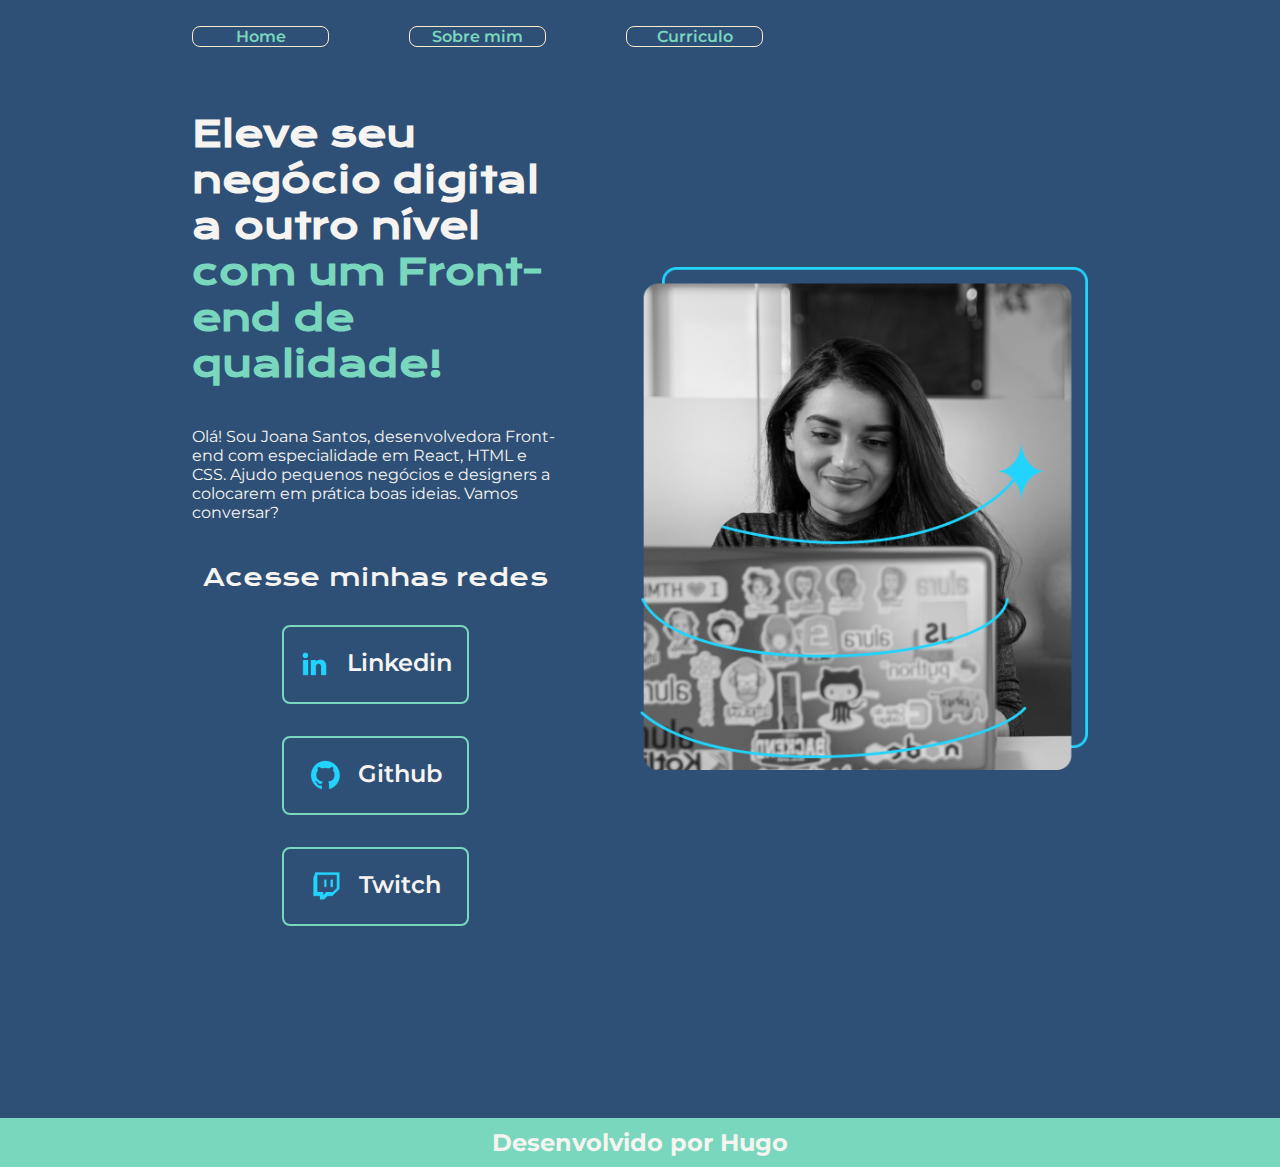
<file: index.html>
<!DOCTYPE html>
<html lang="pt-br">
<head>
    <meta charset="UTF-8">
    <meta name="viewport" content="width=device-width, initial-scale=1.0">
    <title>Portfolio</title>
    <link rel="stylesheet" href="/styles/style.css">
</head>
<body>
    <header class="cabecalho">
        <nav class="cabecalho__menu">
        <a class="cabecalho__menu__links" href="index.html">
             Home</a>
        <a class="cabecalho__menu__links" href="about.html">  
            Sobre mim</a>
            <a class="cabecalho__menu__links" href="curriculo.html">  
                Curriculo</a>
        </nav>     
    </header>
    <main class="apresentacao">
        <section class="apresentacao__conteudo">
            <h1 class="apresentacao__conteudo__titulo">
                Eleve seu negócio digital a outro nível <strong class ="titulo-destaque">com um Front-end de qualidade!</strong>
            </h1>
            <p class="apresentacao__conteudo__texto"> Olá! Sou Joana Santos, desenvolvedora Front-end com especialidade em React, HTML e CSS. Ajudo pequenos negócios e designers a colocarem em prática boas ideias. Vamos conversar?</p>
            
            <div class="apresentacao__links">
                <h2 class = "apresentacao__links__subtitulo">Acesse minhas redes</h2>
                <a class="apresentacao__links__navegacao" href="https://www.linkedin.com/in/hugo-paz-01b272134/"> 
                    <img src="/assets/linkedin.png" alt="Linkedin Hugo Paz">
                    Linkedin</a>
                <a class="apresentacao__links__navegacao" href="https://github.com/DevHugo-Cyber"> 
                    <img src="/assets/github.png" alt="github DevHugo-Cyber">
                    Github</a>
                    <a class="apresentacao__links__navegacao" href="https://www.twitch.tv/hpjskarx">
                        <img src="/assets/twitch.png" alt="Link para minha twitch">
                        Twitch</a>
            </div>

    </section>
        <img class="apresentacao__imagem" src="/assets/Imagem.png" alt="Foto da Joana Santos Programando">  
    </main>
    
    <footer class="rodape">
        <p><strong> Desenvolvido por Hugo</strong></p>
    </footer>
</body> 
</html>
</file>
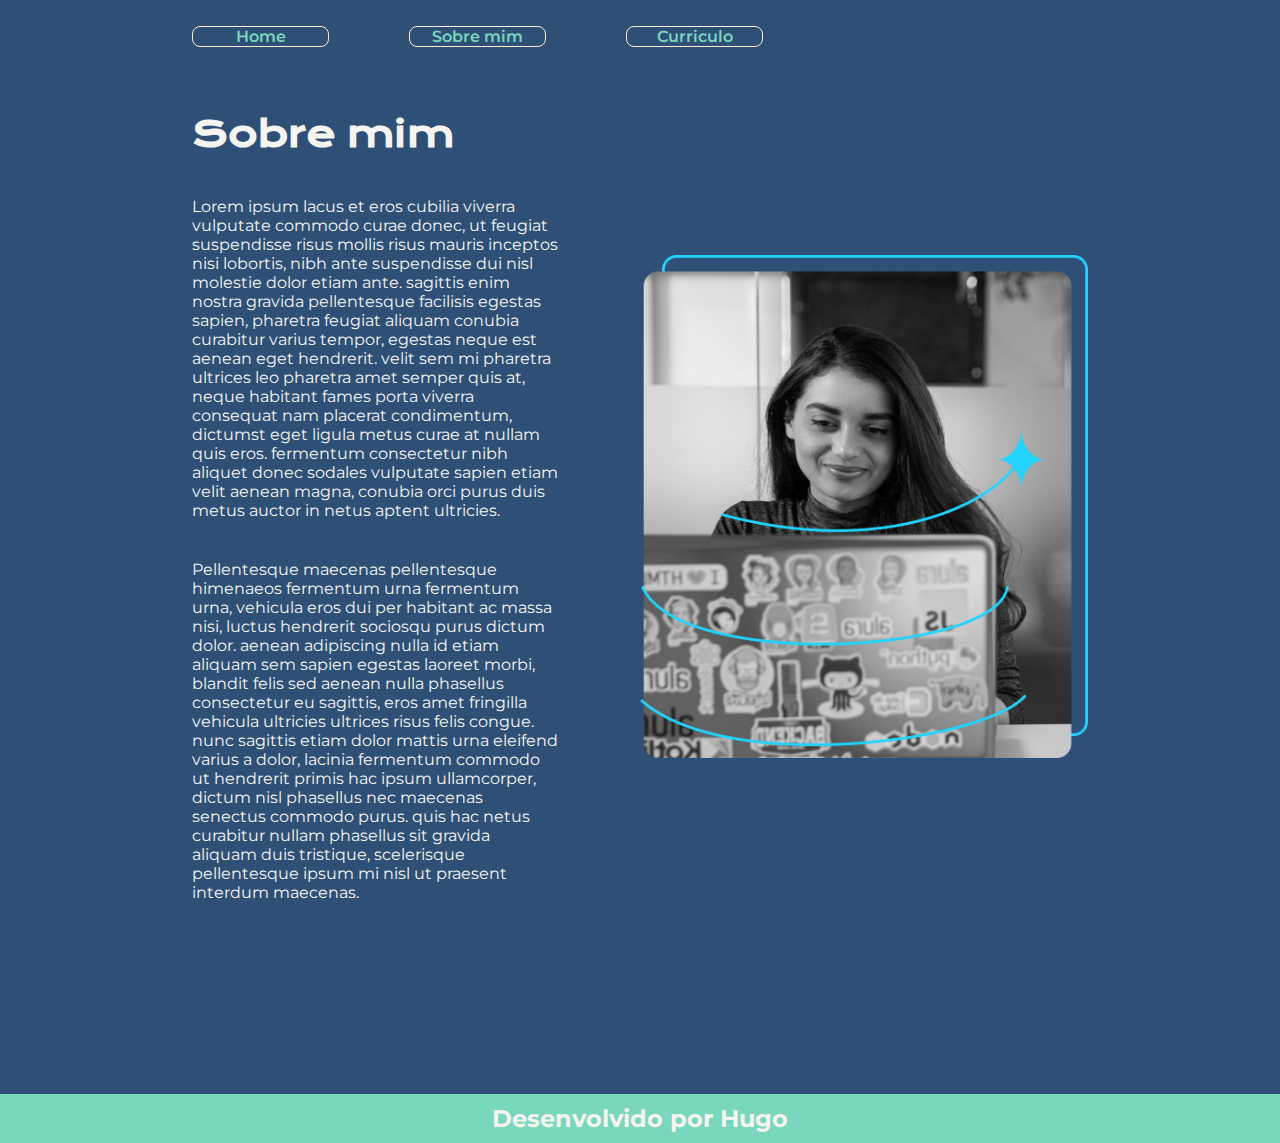
<file: about.html>
<!DOCTYPE html>
<html lang="pt-br">
<head>
    <meta charset="UTF-8">
    <meta name="viewport" content="width=device-width, initial-scale=1.0">
    <title>Sobre mim</title>
    <link rel="stylesheet" href="/styles/style.css">
</head>
<body>
    <header class="cabecalho">
        <nav class="cabecalho__menu">
        <a class="cabecalho__menu__links" href="index.html">
             Home</a>
        <a class="cabecalho__menu__links" href="about.html">  
            Sobre mim</a>
            <a class="cabecalho__menu__links" href="curriculo.html">  
                Curriculo</a>
        </nav>     
    </header>

    <main class="apresentacao">
        <section class="apresentacao__conteudo">
            <h1 class="apresentacao__conteudo__titulo">Sobre mim</h1>
            <p class="apresentacao__conteudo__texto">Lorem ipsum lacus et eros cubilia viverra vulputate commodo curae donec, ut feugiat suspendisse risus mollis risus mauris inceptos nisi lobortis, nibh ante suspendisse dui nisl molestie dolor etiam ante. sagittis enim nostra gravida pellentesque facilisis egestas sapien, pharetra feugiat aliquam conubia curabitur varius tempor, egestas neque est aenean eget hendrerit. velit sem mi pharetra ultrices leo pharetra amet semper quis at, neque habitant fames porta viverra consequat nam placerat condimentum, dictumst eget ligula metus curae at nullam quis eros. fermentum consectetur nibh aliquet donec sodales vulputate sapien etiam velit aenean magna, conubia orci purus duis metus auctor in netus aptent ultricies.</p>
            <p class="apresentacao__conteudo__texto">Pellentesque maecenas pellentesque himenaeos fermentum urna fermentum urna, vehicula eros dui per habitant ac massa nisi, luctus hendrerit sociosqu purus dictum dolor. aenean adipiscing nulla id etiam aliquam sem sapien egestas laoreet morbi, blandit felis sed aenean nulla phasellus consectetur eu sagittis, eros amet fringilla vehicula ultricies ultrices risus felis congue. nunc sagittis etiam dolor mattis urna eleifend varius a dolor, lacinia fermentum commodo ut hendrerit primis hac ipsum ullamcorper, dictum nisl phasellus nec maecenas senectus commodo purus. quis hac netus curabitur nullam phasellus sit gravida aliquam duis tristique, scelerisque pellentesque ipsum mi nisl ut praesent interdum maecenas.</p>
        </section>
        <img class="apresentacao__imagem" src="/assets/Imagem.png" alt="imagem de Joana Santos">

   
    </main>
    

     <footer class="rodape">
        <p><strong> Desenvolvido por Hugo</strong></p>
    </footer>
    
</body>
</html>
</file>
<file: styles/style.css>
@import url('https://fonts.googleapis.com/css2?family=Krona+One&family=Montserrat:ital,wght@0,100..900;1,100..900&display=swap');

:root{
    --cor-primaria: #2E5077;
    --cor-secundaria: #F6F4F0;
    --cor-terciaria: #79D7BE;
    --cor-hover: #4DA1A9;

    --fonte-primaria: 'Krona One', sans-serif;
    --fonte-secundaria: 'Montserrat', sans-serif;
}

* {
    margin: 0;
    padding: 0;
}

body {
    /* height: 100vh; */
    box-sizing: border-box;
    background-color: var(--cor-primaria);
    color: var(--cor-secundaria);
}

.apresentacao{
    padding:5% 15% 15% 15%;
    display: flex;
    align-items: center;
    justify-content: space-between;
    gap: 82px;
}

.apresentacao__conteudo{
    width: 50%;
    display: flex;
    flex-direction: column;
    gap: 40px;
}

.apresentacao__conteudo__titulo{
    font-size: 2.25rem;
    font-family: var(--fonte-primaria);
}

.titulo-destaque {
    color: var(--cor-terciaria);
}

.apresentacao__conteudo__texto{
    font-size: 1rem;
    font-family: var(--fonte-secundaria);
}

.apresentacao__links{
    display: flex;
    flex-direction: column;
    justify-content: space-between;
    align-items: center;
    gap: 32px;
}

.apresentacao__links__navegacao{
    /* background-color: #22D4FD; */
    display: flex;
    justify-content: center;
    gap: 16px;
    color: var(--cor-secundaria);
    width: 50%;
    border: 2px solid var(--cor-terciaria);
    text-align: center;
    border-radius: 8px;
    font-size: 1.5rem;
    padding: 21.5px 0;
    text-decoration: none;
    font-family: var(--fonte-secundaria);
    font-weight: 600;
}

.apresentacao__links__subtitulo{
    font-family: var(--fonte-primaria);
    font-weight: 400;   
    font-size: 1.5rem; 
}

.apresentacao__links__navegacao:hover{
background-color: var(--cor-hover);
}

.cabecalho{
    padding: 2% 0% 0% 15% 
}


.cabecalho__menu{
    display: flex;
    gap: 80px;      
}

.cabecalho__menu__links{
    display: flex;
    justify-content: center;
    gap: 8px;
    color: var(--cor-terciaria);
    width: 135px;
    border: 1px solid blanchedalmond;
    text-align: center;
    border-radius: 0.5rem;
    font-size: 1rem;
    padding: 0.5rem 1;
    text-decoration: none;
    font-family: var(--fonte-secundaria);
    font-weight: 600;
    
    
}

.cabecalho__menu__links:hover{
    background-color: var(--cor-hover);
}

.apresentacao__imagem{
 width: 50%;   
}

.rodape{
    padding: 10px;
    text-align: center;
    background-color: var(--cor-terciaria);
    font-family: var(--fonte-secundaria);
    font-size: 1.5rem;
    font-weight: 400;
}

@media (max-width: 1200px) {
    
    .cabecalho{
        padding: 10%;
    }
    
    .cabecalho__menu{
        justify-content: center;
    }

    .apresentacao{
        flex-direction: column-reverse;
        padding: 5%;
    }

    .apresentacao__conteudo{
        width: auto;
    }
}
</file>
